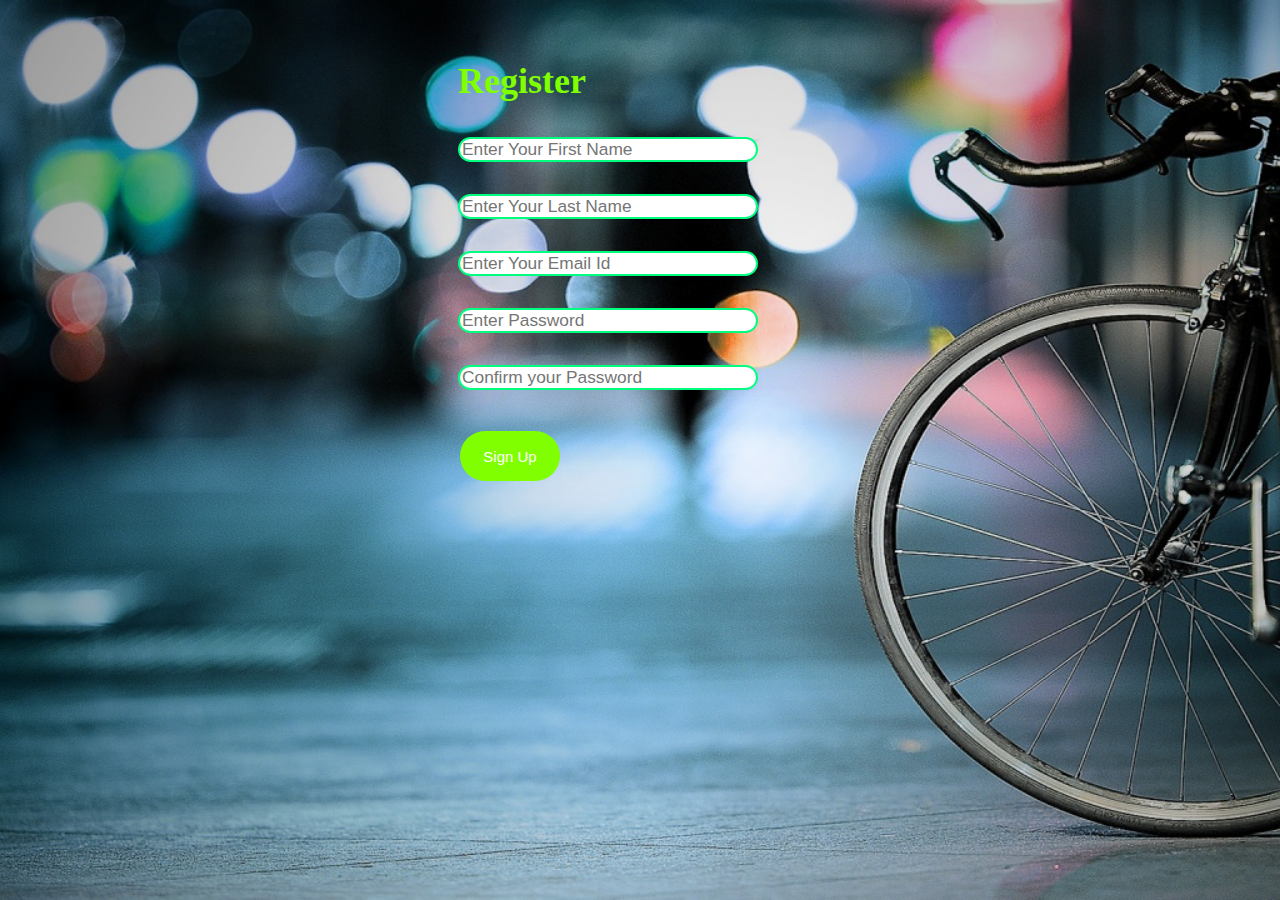
<file: Lab 10/Source/index.html>
<html ng-app="demoMongo" ng-controller="MongoRestController" class="h1">
<head >
    <title>Registration Page</title>

</head>
<body>
        <div class="b1">
        <form class="contact_form"  ng-submit="insertData()" name="contact_form">
            <div class="b2">
            <h1>Register</h1><br>
                <div class="f1"><span class="form_hint"></span>
                    <div class="a1"> <input type="text" class="textbox1" name="fname" placeholder="Enter Your First Name" ng-model="formData.fname" required /></div>
<br><br></div>
                <div class="f2"><span class="form_hint"></span>
                    <div class="a1"> <input type="text" class="textbox1" name="lname" ng-model="formData.lname" placeholder="Enter Your Last Name" required /></div>
<br><br></div>
                <div class="f3"><span class="form_hint"></span>
                    <div class="a1"> <input type="email" class="textbox1" name="email" ng-model="formData.email" placeholder="Enter Your Email Id" required /></div>
<br><br></div>
                <div class="f4"> <span class="form_hint"></span>
                    <div class="a1"> <input type="password" name="password" class="textbox2" ng-model="formData.password" placeholder="Enter Password"></div>
<br><br></div>
                <div class="f5"><span class="form_hint"></span>
                    <div class="a1"> <input type="password" name="cpassword" class="textbox2" ng-model="formData.cpassword" placeholder="Confirm your Password"></div>
<br><br></div>
           <div class="f6"> <input type="submit" text-align="center" class="button" button-align="center" name="Sign In"  value="Sign Up" onclick="go()"/></div>
            </div>
        </form>

        <script>
            function go() {
                window.location='Users.html';
            }
        </script>
            </div>


<script type="text/javascript" src="http://code.angularjs.org/1.1.1/angular.js"></script>
<script type="text/javascript" src="http://code.angularjs.org/1.1.1/angular-resource.js"></script>
<script type="text/javascript" src="http://code.angularjs.org/1.1.1/angular-sanitize.js"></script>
<script src="app.js"></script>
<link rel="stylesheet" href="index_CSS.css" type="text/css">
</body>
</html>
</file>
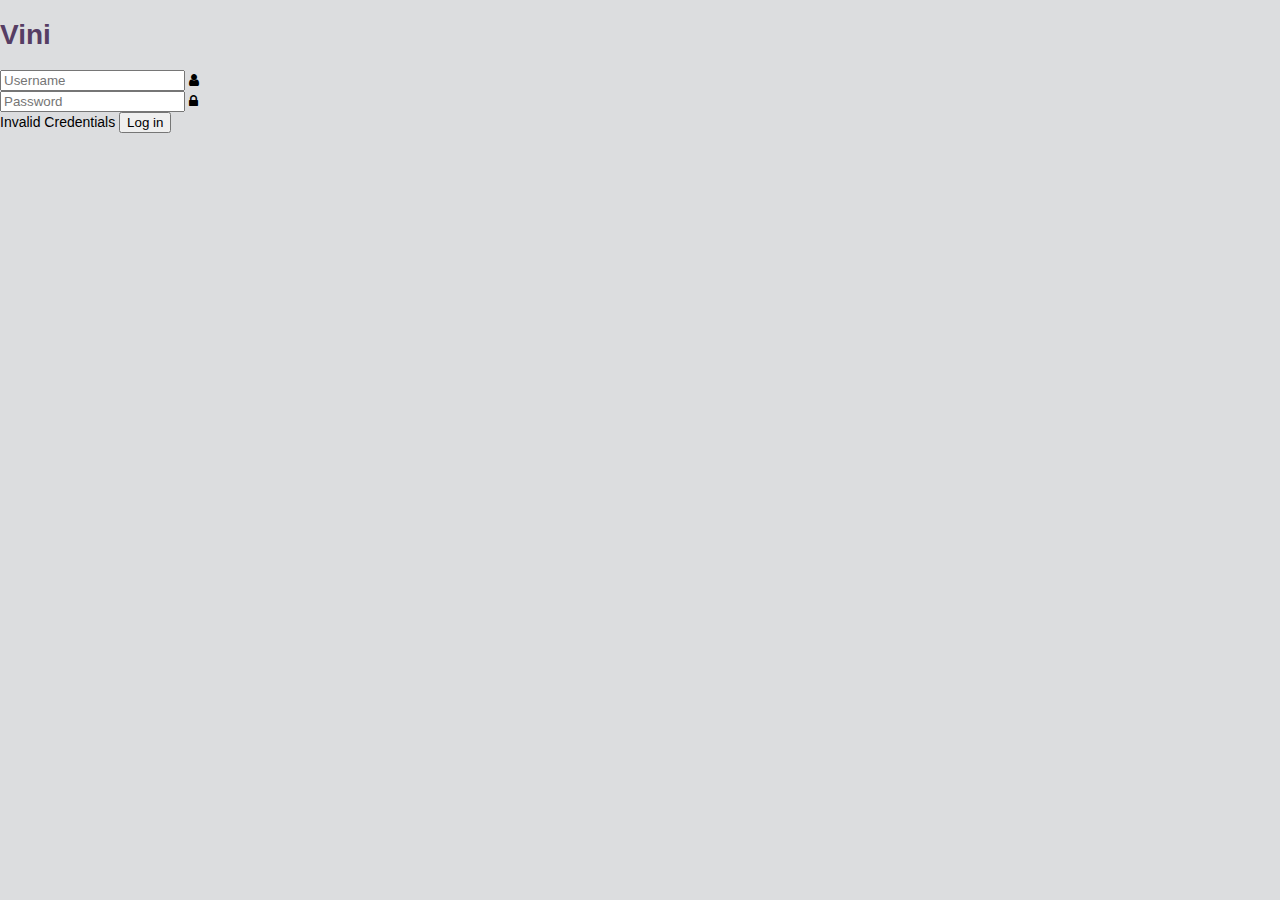
<file: lab 3/Source/index.html>
<!DOCTYPE html>
<html >
  <head>
    <meta charset="UTF-8">
    <title>Login form shake effect</title>
    
    
    
    <link rel='stylesheet prefetch' href='http://maxcdn.bootstrapcdn.com/font-awesome/4.2.0/css/font-awesome.min.css'>

        <link rel="stylesheet" href="css/style.css">

    
    
    
  </head>

  <body>

    <div class="login-form">
     <h1>Vini</h1>
     <div class="form-group ">
       <input type="text" class="form-control" placeholder="Username " id="UserName">
       <i class="fa fa-user"></i>
     </div>
     <div class="form-group log-status">
       <input type="password" class="form-control" placeholder="Password" id="Passwod">
       <i class="fa fa-lock"></i>
     </div>
      <span class="alert">Invalid Credentials</span>
     <button type="button" class="log-btn" >Log in</button>


        <fb:login-button scope="public_profile,email" onlogin="checkLoginState();">
        </fb:login-button>
     
    
   </div>
    <script src='http://cdnjs.cloudflare.com/ajax/libs/jquery/2.1.3/jquery.min.js'></script>

        <script src="js/index.js"></script>

    <script>
        // This is called with the results from from FB.getLoginStatus().
        function statusChangeCallback(response) {
            console.log('statusChangeCallback');
            console.log(response);

            if (response.status === 'connected') {
                window.location.href = "mashup.html";
            } else if (response.status === 'not_authorized') {

                document.getElementById('status').innerHTML = 'Please log ' +
                        'into this app.';
            } else {

                document.getElementById('status').innerHTML = 'Please log ' +
                        'into Facebook.';
            }
        }


        function checkLoginState() {
            FB.getLoginStatus(function(response) {
                statusChangeCallback(response);
            });
        }

        window.fbAsyncInit = function() {
            FB.init({
                appId      : '1193543197355338',
                cookie     : true,  // enable cookies to allow the server to access
                                    // the session
                xfbml      : true,  // parse social plugins on this page
                version    : 'v2.5' // use graph api version 2.5
            });


            FB.getLoginStatus(function(response) {
                statusChangeCallback(response);
            });

        };

        // Load the SDK asynchronously
        (function(d, s, id) {
            var js, fjs = d.getElementsByTagName(s)[0];
            if (d.getElementById(id)) return;
            js = d.createElement(s); js.id = id;
            js.src = "//connect.facebook.net/en_US/sdk.js";
            fjs.parentNode.insertBefore(js, fjs);
        }(document, 'script', 'facebook-jssdk'));

        // Here we run a very simple test of the Graph API after login is
        // successful.  See statusChangeCallback() for when this call is made.
        function testAPI() {
            console.log('Welcome!  Fetching your information.... ');
            FB.api('/me', function(response) {

            });
        }
    </script>





  </body>
</html>
</file>
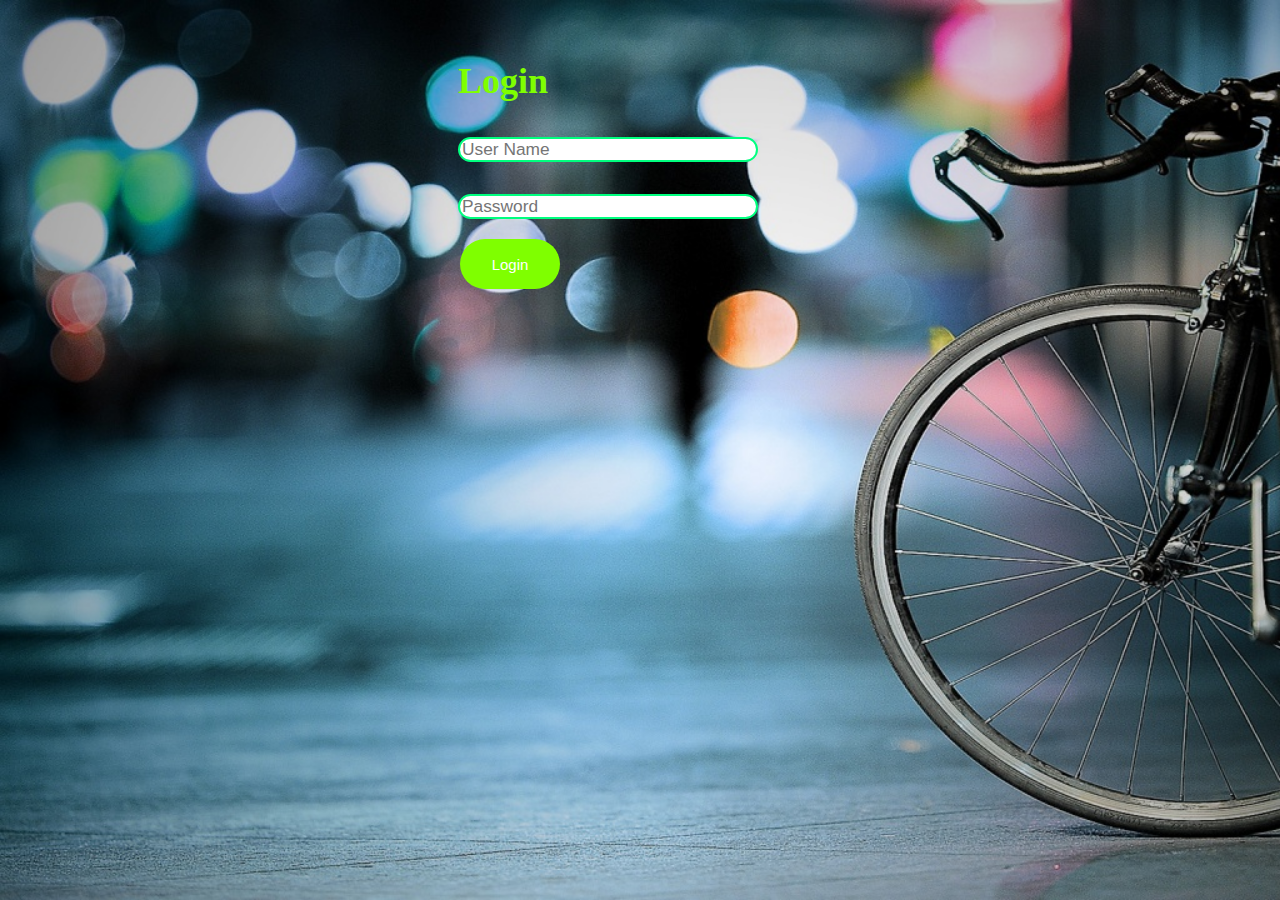
<file: Lab 10/Source/login.html>
<html ng-app="demoMongo" ng-controller="MongoRestController" class="h1">
<head >
  <title>Login</title>

</head>
<body>
<div class="b1">
  <form class="contact_form"  ng-submit="insertData()" name="contact_form">
    <div class="b2">
      <h1 >Login</h1><br>
      <div class="f1"><span class="form_hint"></span>
        <div class="a1"> <input type="text" class="textbox1" name="fname" placeholder="User Name" ng-model="formData.fname" required /></div>
        <br><br></div>

      <div class="f4"> <span class="form_hint"></span>
        <div class="a1"> <input type="password" name="password" class="textbox2" ng-model="formData.password" placeholder="Password"></div>
        <br></div>

      <div class="f6"> <input type="submit" text-align="center" class="button" name="Sign In"  value="Login" onclick="go()"/></div>
    </div>
  </form>

    <script>
      function go() {
        window.location='Users.html';
      }
    </script>
  </div>

<script type="text/javascript" src="http://code.angularjs.org/1.1.1/angular.js"></script>
<script type="text/javascript" src="http://code.angularjs.org/1.1.1/angular-resource.js"></script>
<script type="text/javascript" src="http://code.angularjs.org/1.1.1/angular-sanitize.js"></script>
<script src="app.js"></script>
<link rel="stylesheet" href="index_CSS.css" type="text/css">
</body>
</html>
</file>
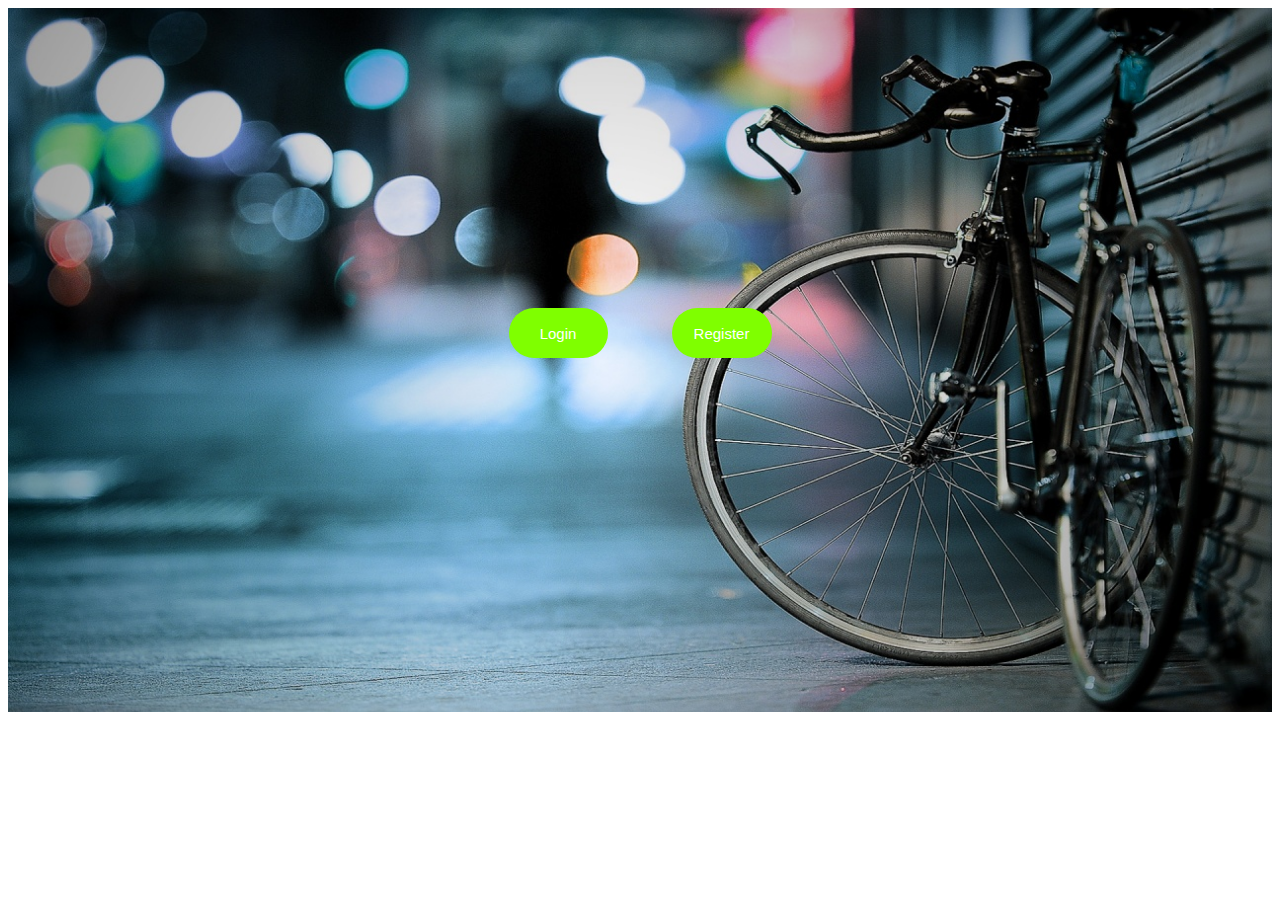
<file: Lab 10/Source/main.html>
<!DOCTYPE html>
<html lang="en">
<head>
    <meta charset="UTF-8">
    <title>Title</title>
</head>
<body>
<div class="row">
  <div class="hero no-header flat">
    <div class="content">
      <div class="app-icon"></div>
    </div>
  </div>
  <div class="col text-center">
    <button class="button button-dark button-large " id="rcorners1" style="margin-top:250px ;margin-right: 50px;; width:99px" onclick="login1()">Login</button>&nbsp;&nbsp;
    <button class="button button-dark button-large " id ="rcorners2" style="margin-top: 250px" onclick="register1()">Register</button>
  </div>
  <script>

    function login1() {
      window.location='login.html';
    }
    function register1() {
      window.location='index.html';
    }

  </script>
</div>
<link rel="stylesheet" href="index_CSS.css" type="text/css">

</body>
</html>
</file>
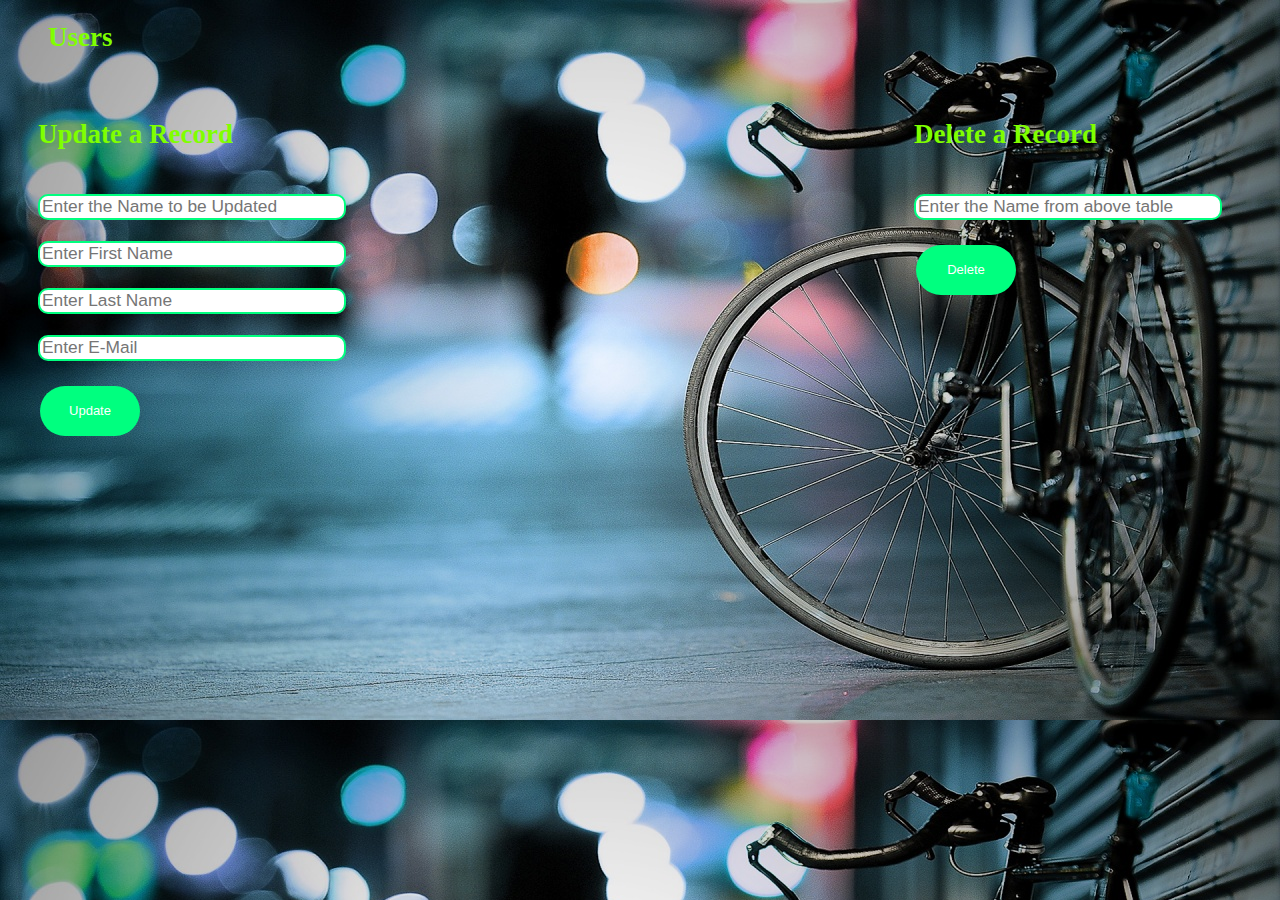
<file: Lab 10/Source/Users.html>
<!DOCTYPE html>
<html lang="en" class="h1">
<head>
    <meta charset="UTF-8">
    <title>Users</title>
    <script type="text/javascript" src="http://code.angularjs.org/1.1.1/angular.js"></script>
    <script type="text/javascript" src="http://code.angularjs.org/1.1.1/angular-resource.js"></script>
    <script type="text/javascript" src="http://code.angularjs.org/1.1.1/angular-sanitize.js"></script>
    <script src="app.js"></script>
    <script src="nodejs.js"></script>
    <link rel="stylesheet" href="Users_CSS.css" type="text/css">
</head>
<body ng-app="demoMongo" id="body">

<div ng-controller="MongoRestController" ng-init="disp()">
    <div class="h5"><h2>Users</h2></div>
    <div id="container" class="g1">

    </div><br>
    <div class="fl1">
    <h2>Update a Record</h2>
    <form method="post" action="http://127.0.0.1:8081/update">
      <br>
        <input type="text" class="textbox1" name="id2" id="id2" placeholder="Enter the Name to be Updated" /><br>
      <br>
        <input type="text" class="textbox1" name="fn" placeholder="Enter First Name" /><br>
        <br>
        <input type="text" class="textbox1" name="ln" placeholder="Enter Last Name"/><br>
      <br>
        <input type="text" class="textbox1" name="ml" placeholder="Enter E-Mail"/><br><br>
        <input type="submit" class="i1" value="Update" >
    </form></div>
    <div class="fl2">
    <h2>Delete a Record</h2>
        <br>
    <form method="post" action="http://127.0.0.1:8081/delete" autocomplete="on">
    <input type="text" class="textbox1" name="id1" id="id1" placeholder="Enter the Name from above table" /><br><br>
    <input type="submit" class="i1" value="Delete"  >

    </form></div>
    <script>    function sync() {
        document.getElementById('id1').value=document.getElementById('id2').value;
    }
    </script>


</div>

</body>
</html>
</file>
<file: Lab 10/Source/index_CSS.css>
.h1{
    font-family: "Lucida Sans Unicode";
    background-image: url("img1.jpg");
    background-size: cover;
    color: chartreuse;
    font-size: large;
}
input[type="text"] {
  -webkit-border-radius: 15px;
  -moz-border-radius: 15px;
  border-radius: 15px;
}
input[type="email"] {
  -webkit-border-radius: 15px;
  -moz-border-radius: 15px;
  border-radius: 15px;
}
input[type="password"] {
  -webkit-border-radius: 15px;
  -moz-border-radius: 15px;
  border-radius: 15px;
}
.header{
  position: absolute;
  top: calc(50% - 35px);
  left: calc(50% - 255px);
  z-index: 2;
}

.header div{
  float: left;
  color: #fff;
  font-family: 'Lucida Sans Unicode', Serif;
  font-size: 35px;
  font-weight: 200;
}

.header div span{
  color: #5379fa !important;
}
.b1{

    margin-top: 60px;
  -webkit-border-radius: 5px;
  -moz-border-radius: 5px;
  border-radius: 5px;
}
.b2{
    margin-left: 450px;

}
.b3{
    margin-left: 150px;
    margin-top: -15px;


}
.f1{
    margin-top: -10px;
}
.f2{
    margin-top: -10px;
}
.f3{
    margin-top: -10px;
}
.f4{
    margin-top: -10px;
}
.f5{
    margin-top: -10px;
}
.f6{
    margin-top: -5px;

}
.a1{

}
.textbox1{
    border-style: double;
    border-color: springgreen;
    font-size:13pt;
    height:25px;
    width:300px;
}

.textbox2{
    border-style: double;
    border-color: springgreen;
    font-size:13pt;
    height:25px;
    width:300px;
}
.button {
    background-color: chartreuse;

  height: 50px;
  width: 100px;
  border-radius: 120px;
  border: 1px solid white;
    border: none;
    color: white;
    padding: 10px 20px;
    text-align: center;
    text-decoration: none;
    display: inline-block;
    font-size: 15px;
    margin: 4px 2px;
    cursor: pointer;

}
#rcorners1 {
  border-radius: 25px;
}

#rcorners2 {
  border-radius: 25px;
}

.row
{
  padding-top: 50px; /* If you're making other pages, make sure there is 50px of padding to make sure the navbar doesn't overlap content! */
  padding-bottom: 350px;
  text-align: center;
  color: #4d4d4d;
  background: url("img1.jpg") no-repeat center center;
  background-size: cover;
}
</file>
<file: lab 3/Source/css/style.css>
body {
	background: #DCDDDF url(http://cssdeck.com/uploads/media/items/7/7AF2Qzt.png);
	color: #000;
	font: 14px Arial;
	margin: 0 auto;
	padding: 0;
	position: relative;
}
h1{ font-size:28px;}
h2{ font-size:26px;}
h3{ font-size:18px;}
h4{ font-size:16px;}
h5{ font-size:14px;}
h6{ font-size:12px;}
h1,h2,h3,h4,h5,h6{ color:#563D64;}
small{ font-size:10px;}
b, strong{ font-weight:bold;}
a{ text-decoration: none; }
a:hover{ text-decoration: underline; }
.left { float:left; }
.right { float:right; }
.alignleft { float: left; margin-right: 15px; }
.alignright { float: right; margin-left: 15px; }
.clearfix:after,
form:after {
	content: ".";
	display: block;
	height: 0;
	clear: both;
	visibility: hidden;
}
.container { margin: 25px auto; position: relative; width: 900px; }
#content {
	background: #f9f9f9;
	background: -moz-linear-gradient(top,  rgba(248,248,248,1) 0%, rgba(249,249,249,1) 100%);
	background: -webkit-linear-gradient(top,  rgba(248,248,248,1) 0%,rgba(249,249,249,1) 100%);
	background: -o-linear-gradient(top,  rgba(248,248,248,1) 0%,rgba(249,249,249,1) 100%);
	background: -ms-linear-gradient(top,  rgba(248,248,248,1) 0%,rgba(249,249,249,1) 100%);
	background: linear-gradient(top,  rgba(248,248,248,1) 0%,rgba(249,249,249,1) 100%);
	filter: progid:DXImageTransform.Microsoft.gradient( startColorstr='#f8f8f8', endColorstr='#f9f9f9',GradientType=0 );
	-webkit-box-shadow: 0 1px 0 #fff inset;
	-moz-box-shadow: 0 1px 0 #fff inset;
	-ms-box-shadow: 0 1px 0 #fff inset;
	-o-box-shadow: 0 1px 0 #fff inset;
	box-shadow: 0 1px 0 #fff inset;
	border: 1px solid #c4c6ca;
	margin: 0 auto;
	padding: 25px 0 0;
	position: relative;
	text-align: center;
	text-shadow: 0 1px 0 #fff;
	width: 400px;
}
#content h1 {
	color: #7E7E7E;
	font: bold 25px Helvetica, Arial, sans-serif;
	letter-spacing: -0.05em;
	line-height: 20px;
	margin: 10px 0 30px;
}
#content h1:before,
#content h1:after {
	content: "";
	height: 1px;
	position: absolute;
	top: 10px;
	width: 27%;
}
#content h1:after {
	background: rgb(126,126,126);
	background: -moz-linear-gradient(left,  rgba(126,126,126,1) 0%, rgba(255,255,255,1) 100%);
	background: -webkit-linear-gradient(left,  rgba(126,126,126,1) 0%,rgba(255,255,255,1) 100%);
	background: -o-linear-gradient(left,  rgba(126,126,126,1) 0%,rgba(255,255,255,1) 100%);
	background: -ms-linear-gradient(left,  rgba(126,126,126,1) 0%,rgba(255,255,255,1) 100%);
	background: linear-gradient(left,  rgba(126,126,126,1) 0%,rgba(255,255,255,1) 100%);
    right: 0;
}
#content h1:before {
	background: rgb(126,126,126);
	background: -moz-linear-gradient(right,  rgba(126,126,126,1) 0%, rgba(255,255,255,1) 100%);
	background: -webkit-linear-gradient(right,  rgba(126,126,126,1) 0%,rgba(255,255,255,1) 100%);
	background: -o-linear-gradient(right,  rgba(126,126,126,1) 0%,rgba(255,255,255,1) 100%);
	background: -ms-linear-gradient(right,  rgba(126,126,126,1) 0%,rgba(255,255,255,1) 100%);
	background: linear-gradient(right,  rgba(126,126,126,1) 0%,rgba(255,255,255,1) 100%);
    left: 0;
}
#content:after,
#content:before {
	background: #f9f9f9;
	background: -moz-linear-gradient(top,  rgba(248,248,248,1) 0%, rgba(249,249,249,1) 100%);
	background: -webkit-linear-gradient(top,  rgba(248,248,248,1) 0%,rgba(249,249,249,1) 100%);
	background: -o-linear-gradient(top,  rgba(248,248,248,1) 0%,rgba(249,249,249,1) 100%);
	background: -ms-linear-gradient(top,  rgba(248,248,248,1) 0%,rgba(249,249,249,1) 100%);
	background: linear-gradient(top,  rgba(248,248,248,1) 0%,rgba(249,249,249,1) 100%);
	filter: progid:DXImageTransform.Microsoft.gradient( startColorstr='#f8f8f8', endColorstr='#f9f9f9',GradientType=0 );
	border: 1px solid #c4c6ca;
	content: "";
	display: block;
	height: 100%;
	left: -1px;
	position: absolute;
	width: 100%;
}
#content:after {
	-webkit-transform: rotate(2deg);
	-moz-transform: rotate(2deg);
	-ms-transform: rotate(2deg);
	-o-transform: rotate(2deg);
	transform: rotate(2deg);
	top: 0;
	z-index: -1;
}
#content:before {
	-webkit-transform: rotate(-3deg);
	-moz-transform: rotate(-3deg);
	-ms-transform: rotate(-3deg);
	-o-transform: rotate(-3deg);
	transform: rotate(-3deg);
	top: 0;
	z-index: -2;
}
#content form { margin: 0 20px; position: relative }
#content form input[type="text"],
#content form input[type="password"] {
	-webkit-border-radius: 3px;
	-moz-border-radius: 3px;
	-ms-border-radius: 3px;
	-o-border-radius: 3px;
	border-radius: 3px;
	-webkit-box-shadow: 0 1px 0 #fff, 0 -2px 5px rgba(0,0,0,0.08) inset;
	-moz-box-shadow: 0 1px 0 #fff, 0 -2px 5px rgba(0,0,0,0.08) inset;
	-ms-box-shadow: 0 1px 0 #fff, 0 -2px 5px rgba(0,0,0,0.08) inset;
	-o-box-shadow: 0 1px 0 #fff, 0 -2px 5px rgba(0,0,0,0.08) inset;
	box-shadow: 0 1px 0 #fff, 0 -2px 5px rgba(0,0,0,0.08) inset;
	-webkit-transition: all 0.5s ease;
	-moz-transition: all 0.5s ease;
	-ms-transition: all 0.5s ease;
	-o-transition: all 0.5s ease;
	transition: all 0.5s ease;
	background: #eae7e7 url(http://cssdeck.com/uploads/media/items/8/8bcLQqF.png) no-repeat;
	border: 1px solid #c8c8c8;
	color: #777;
	font: 13px Helvetica, Arial, sans-serif;
	margin: 0 0 10px;
	padding: 15px 10px 15px 40px;
	width: 80%;
}
#content form input[type="text"]:focus,
#content form input[type="password"]:focus {
	-webkit-box-shadow: 0 0 2px #ed1c24 inset;
	-moz-box-shadow: 0 0 2px #ed1c24 inset;
	-ms-box-shadow: 0 0 2px #ed1c24 inset;
	-o-box-shadow: 0 0 2px #ed1c24 inset;
	box-shadow: 0 0 2px #ed1c24 inset;
	background-color: #fff;
	border: 1px solid #ed1c24;
	outline: none;
}
#username { background-position: 10px 10px !important }
#password { background-position: 10px -53px !important }
#content form input[type="submit"] {
	background: rgb(254,231,154);
	background: -moz-linear-gradient(top,  rgba(254,231,154,1) 0%, rgba(254,193,81,1) 100%);
	background: -webkit-linear-gradient(top,  rgba(254,231,154,1) 0%,rgba(254,193,81,1) 100%);
	background: -o-linear-gradient(top,  rgba(254,231,154,1) 0%,rgba(254,193,81,1) 100%);
	background: -ms-linear-gradient(top,  rgba(254,231,154,1) 0%,rgba(254,193,81,1) 100%);
	background: linear-gradient(top,  rgba(254,231,154,1) 0%,rgba(254,193,81,1) 100%);
	filter: progid:DXImageTransform.Microsoft.gradient( startColorstr='#fee79a', endColorstr='#fec151',GradientType=0 );
	-webkit-border-radius: 30px;
	-moz-border-radius: 30px;
	-ms-border-radius: 30px;
	-o-border-radius: 30px;
	border-radius: 30px;
	-webkit-box-shadow: 0 1px 0 rgba(255,255,255,0.8) inset;
	-moz-box-shadow: 0 1px 0 rgba(255,255,255,0.8) inset;
	-ms-box-shadow: 0 1px 0 rgba(255,255,255,0.8) inset;
	-o-box-shadow: 0 1px 0 rgba(255,255,255,0.8) inset;
	box-shadow: 0 1px 0 rgba(255,255,255,0.8) inset;
	border: 1px solid #D69E31;
	color: #85592e;
	cursor: pointer;
	float: left;
	font: bold 15px Helvetica, Arial, sans-serif;
	height: 35px;
	margin: 20px 0 35px 15px;
	position: relative;
	text-shadow: 0 1px 0 rgba(255,255,255,0.5);
	width: 120px;
}
#content form input[type="submit"]:hover {
	background: rgb(254,193,81);
	background: -moz-linear-gradient(top,  rgba(254,193,81,1) 0%, rgba(254,231,154,1) 100%);
	background: -webkit-linear-gradient(top,  rgba(254,193,81,1) 0%,rgba(254,231,154,1) 100%);
	background: -o-linear-gradient(top,  rgba(254,193,81,1) 0%,rgba(254,231,154,1) 100%);
	background: -ms-linear-gradient(top,  rgba(254,193,81,1) 0%,rgba(254,231,154,1) 100%);
	background: linear-gradient(top,  rgba(254,193,81,1) 0%,rgba(254,231,154,1) 100%);
	filter: progid:DXImageTransform.Microsoft.gradient( startColorstr='#fec151', endColorstr='#fee79a',GradientType=0 );
}
#content form div a {
	color: #004a80;
    float: right;
    font-size: 12px;
    margin: 30px 15px 0 0;
    text-decoration: underline;
}
.button {
	background: rgb(247,249,250);
	background: -moz-linear-gradient(top,  rgba(247,249,250,1) 0%, rgba(240,240,240,1) 100%);
	background: -webkit-linear-gradient(top,  rgba(247,249,250,1) 0%,rgba(240,240,240,1) 100%);
	background: -o-linear-gradient(top,  rgba(247,249,250,1) 0%,rgba(240,240,240,1) 100%);
	background: -ms-linear-gradient(top,  rgba(247,249,250,1) 0%,rgba(240,240,240,1) 100%);
	background: linear-gradient(top,  rgba(247,249,250,1) 0%,rgba(240,240,240,1) 100%);
	filter: progid:DXImageTransform.Microsoft.gradient( startColorstr='#f7f9fa', endColorstr='#f0f0f0',GradientType=0 );
	-webkit-box-shadow: 0 1px 2px rgba(0,0,0,0.1) inset;
	-moz-box-shadow: 0 1px 2px rgba(0,0,0,0.1) inset;
	-ms-box-shadow: 0 1px 2px rgba(0,0,0,0.1) inset;
	-o-box-shadow: 0 1px 2px rgba(0,0,0,0.1) inset;
	box-shadow: 0 1px 2px rgba(0,0,0,0.1) inset;
	-webkit-border-radius: 0 0 5px 5px;
	-moz-border-radius: 0 0 5px 5px;
	-o-border-radius: 0 0 5px 5px;
	-ms-border-radius: 0 0 5px 5px;
	border-radius: 0 0 5px 5px;
	border-top: 1px solid #CFD5D9;
	padding: 15px 0;
}
.button a {
	background: url(http://cssdeck.com/uploads/media/items/8/8bcLQqF.png) 0 -112px no-repeat;
	color: #7E7E7E;
	font-size: 17px;
	padding: 2px 0 2px 40px;
	text-decoration: none;
	-webkit-transition: all 0.3s ease;
	-moz-transition: all 0.3s ease;
	-ms-transition: all 0.3s ease;
	-o-transition: all 0.3s ease;
	transition: all 0.3s ease;
}
.button a:hover {
	background-position: 0 -135px;
	color: #00aeef;
}
</file>
<file: Lab 10/Source/Users_CSS.css>
.h1{
    background-image: url("img1.jpg");
    background-size: cover;
    color: chartreuse;
    font-family: "Lucida Sans Unicode";
    font-size: Large;
}
.g1{

    color: white;
    margin-left: 40px;
    margin-right: 60px;
}
.h5{
    margin-left: 40px;
}
.i1{
    background-color: springgreen;
  border: 1px solid white;
  height: 50px;
  width: 100px;
  border-radius: 50px;
    border: none;
    color: white;
    padding: 8px 16px;
    text-align: center;
    text-decoration: none;
    display: inline-block;
    font-size: 13px;
    margin: 4px 2px;
    cursor: pointer;
}
.textbox2{
    border-style: double;
    border-color: springgreen;
    font-size:13pt;
    height:20px;
    width:300px;
}
input[type="text"] {
  -webkit-border-radius: 10px;
  -moz-border-radius: 10px;
  border-radius: 10px;
}
.textbox1{
    border-style: double;
    border-color: springgreen;
    font-size:13pt;
    height:20px;
    width:300px;
}
.fl1{
    float: left;
    margin-left: 30px;
}
.fl2{
    float: right;
    margin-right: 50px;
}
</file>
